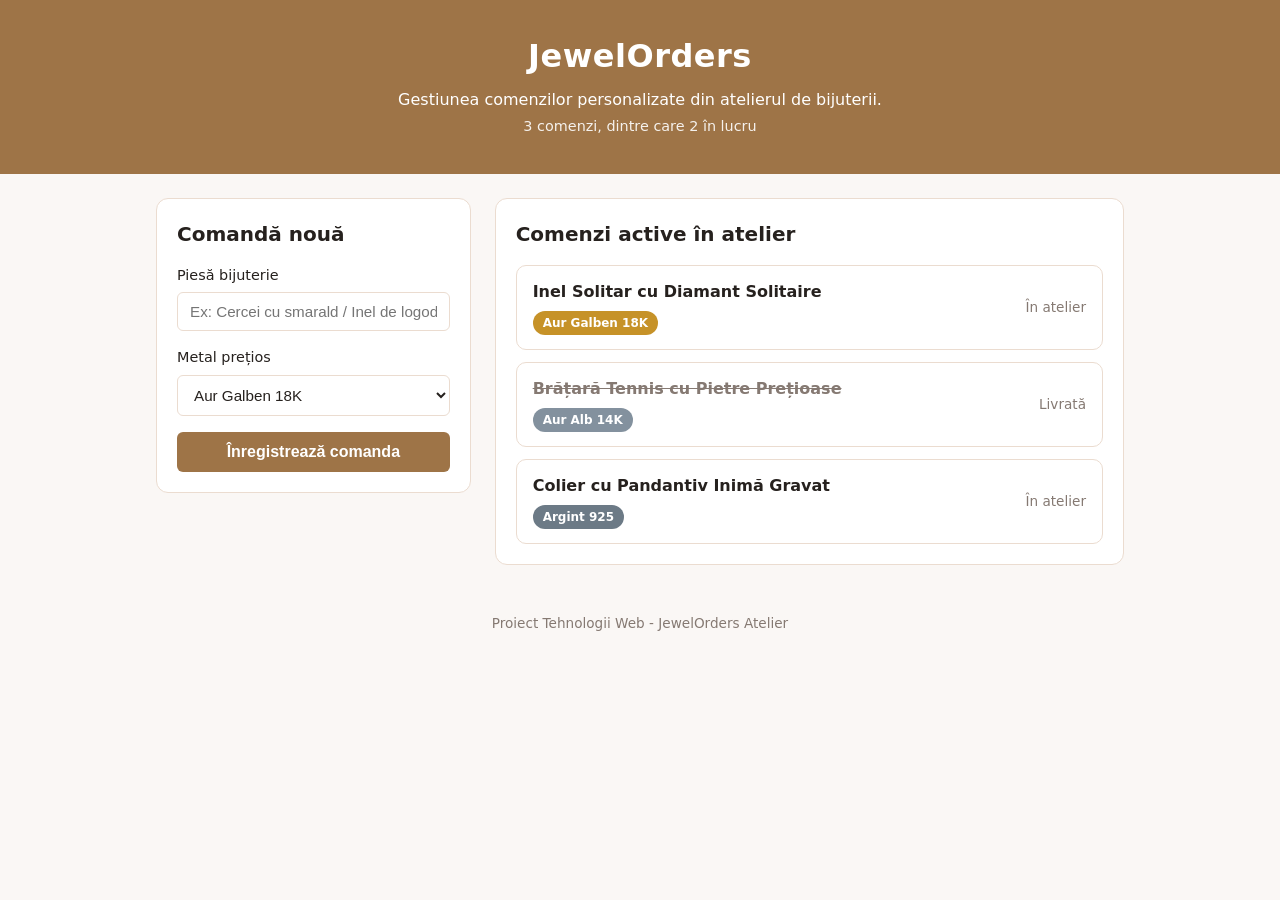
<file: index.html>
<!DOCTYPE html>
<html lang="ro">
<head>
  <meta charset="UTF-8" />
  <meta name="viewport" content="width=device-width, initial-scale=1" />
  <title>JewelOrders - Atelier Bijuterie</title>
  <link rel="stylesheet" href="style.css" />
</head>
<body>
  <header class="app-header">
    <h1>JewelOrders</h1>
    <p>Gestiunea comenzilor personalizate din atelierul de bijuterii.</p>
    <p class="app-count">3 comenzi, dintre care 2 în lucru</p>
  </header>

  <main class="container">
    <section class="panel">
      <h2>Comandă nouă</h2>
      <form class="item-form">
        <label>
          Piesă bijuterie
          <input type="text" name="titlu" placeholder="Ex: Cercei cu smarald / Inel de logodnă" required />
        </label>
        <label>
          Metal prețios
          <select name="eticheta">
            <option value="aur-galben">Aur Galben 18K</option>
            <option value="aur-alb">Aur Alb 14K</option>
            <option value="argint">Argint 925</option>
            <option value="platina">Platină</option>
          </select>
        </label>
        <button type="submit">Înregistrează comanda</button>
      </form>
    </section>

    <section class="panel">
      <h2>Comenzi active în atelier</h2>
      <!-- Când lista e goală: <p class="empty">Nu există nicio comandă în lucru.</p> -->
      <ul class="item-list">
        <li class="item-card">
          <div>
            <h3>Inel Solitar cu Diamant Solitaire</h3>
            <span class="badge badge-aur-galben">Aur Galben 18K</span>
          </div>
          <span class="status">În atelier</span>
        </li>
        <li class="item-card done">
          <div>
            <h3>Brățară Tennis cu Pietre Prețioase</h3>
            <span class="badge badge-aur-alb">Aur Alb 14K</span>
          </div>
          <span class="status">Livrată</span>
        </li>
        <li class="item-card">
          <div>
            <h3>Colier cu Pandantiv Inimă Gravat</h3>
            <span class="badge badge-argint">Argint 925</span>
          </div>
          <span class="status">În atelier</span>
        </li>
      </ul>
    </section>
  </main>

  <footer class="app-footer">Proiect Tehnologii Web - JewelOrders Atelier</footer>
  <script src="taskuri.js"></script>
</body>
</html>
</file>
<file: style.css>
* {
  box-sizing: border-box;
}

:root {
  --bg: #faf7f5;
  --card: #ffffff;
  --text: #26211e;
  --muted: #857972;
  --accent: #9e7447;
  --accent-dark: #7a542b;
  --accent-soft: #f8efe7;
  --border: #ebdcd0;
  
  --tag-aur-galben: #c69228;
  --tag-aur-alb: #83919e;
  --tag-argint: #6c7a86;
  --tag-platina: #8f7499;
}

body {
  margin: 0;
  font-family: system-ui, -apple-system, "Segoe UI", Roboto, sans-serif;
  background: var(--bg);
  color: var(--text);
  line-height: 1.5;
}

.app-header {
  background: var(--accent);
  color: #ffffff;
  text-align: center;
  padding: 32px 16px;
}

.app-header h1 {
  margin: 0 0 8px 0;
  font-size: 2rem;
  letter-spacing: 0.5px;
}

.app-header p {
  margin: 4px 0;
}

.app-count {
  font-size: 0.9rem;
  opacity: 0.9;
}

.container {
  max-width: 1000px;
  margin: 24px auto;
  padding: 0 16px;
  display: grid;
  grid-template-columns: 1fr 2fr;
  gap: 24px;
  align-items: start;
}

.panel {
  background: var(--card);
  border: 1px solid var(--border);
  border-radius: 12px;
  padding: 20px;
}

.panel h2 {
  margin-top: 0;
  margin-bottom: 16px;
  font-size: 1.25rem;
}

.item-form {
  display: flex;
  flex-direction: column;
  gap: 16px;
}

.item-form label {
  display: flex;
  flex-direction: column;
  gap: 6px;
  font-weight: 500;
  font-size: 0.9rem;
}

.item-form input,
.item-form select {
  padding: 10px 12px;
  border: 1px solid var(--border);
  border-radius: 6px;
  font-size: 0.95rem;
  background: var(--card);
  color: var(--text);
}

.item-form button {
  background: var(--accent);
  color: #ffffff;
  border: none;
  padding: 11px 16px;
  border-radius: 6px;
  font-size: 1rem;
  font-weight: 600;
  cursor: pointer;
  transition: background 0.2s ease;
}

.item-form button:hover {
  background: var(--accent-dark);
}

.item-list {
  list-style: none;
  padding: 0;
  margin: 0;
  display: flex;
  flex-direction: column;
  gap: 12px;
}

.item-card {
  display: flex;
  justify-content: space-between;
  align-items: center;
  padding: 14px 16px;
  border: 1px solid var(--border);
  border-radius: 10px;
  transition: border-color 0.2s, background 0.2s;
}

.item-card:hover {
  border-color: var(--accent);
  background: var(--accent-soft);
}

.item-card h3 {
  margin: 0 0 6px 0;
  font-size: 1rem;
}

.status {
  font-size: 0.85rem;
  color: var(--muted);
  font-weight: 500;
}

.badge {
  display: inline-block;
  font-size: 0.75rem;
  font-weight: 600;
  padding: 3px 10px;
  border-radius: 999px;
  color: #ffffff;
}

.badge-aur-galben { background: var(--tag-aur-galben); }
.badge-aur-alb { background: var(--tag-aur-alb); }
.badge-argint { background: var(--tag-argint); }
.badge-platina { background: var(--tag-platina); }

.item-card.done h3 {
  text-decoration: line-through;
  color: var(--muted);
}

.app-footer {
  text-align: center;
  padding: 24px;
  color: var(--muted);
  font-size: 0.85rem;
}

:focus-visible {
  outline: 2px solid var(--accent);
  outline-offset: 2px;
}

@media (max-width: 700px) {
  .container {
    grid-template-columns: 1fr;
  }
}

@media (prefers-color-scheme: dark) {
  :root {
    --bg: #151311;
    --card: #211d1a;
    --text: #ede6e1;
    --muted: #9e938a;
    --border: #38302a;
    --accent: #b58654;
    --accent-dark: #91663b;
    --accent-soft: #2a231d;
  }
}
</file>
